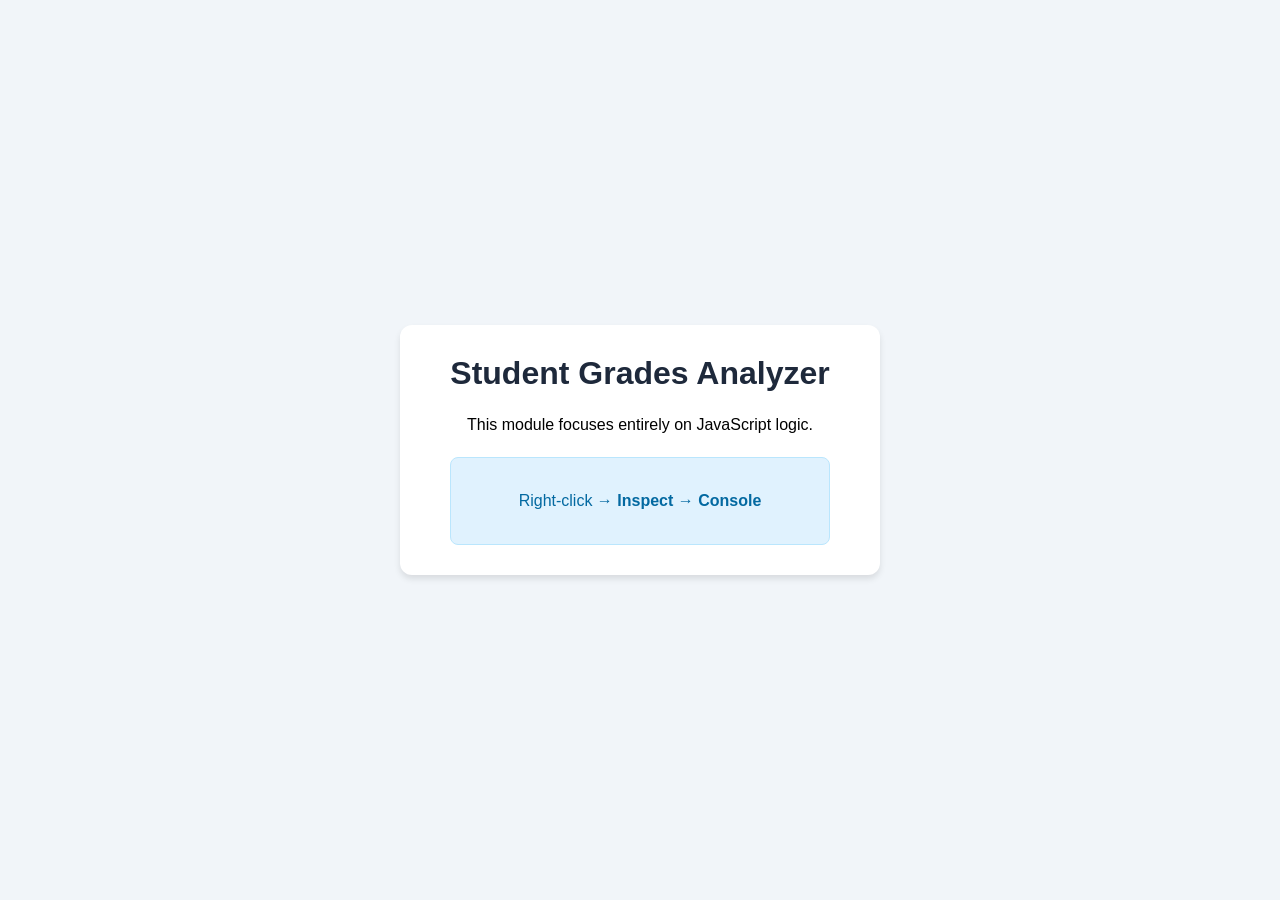
<file: Templates/01_Grade_Analyzer/index.html>
<!DOCTYPE html>
<html lang="en">
<head>
    <title>Student Grades Analyzer</title>
    <link rel="stylesheet" href="style.css">
</head>
<body>
    <div class="container">
        <h1>Student Grades Analyzer</h1>
        <p>This module focuses entirely on JavaScript logic.</p>
        <div class="instructions">
            <p>Right-click &rarr; <strong>Inspect</strong> &rarr; <strong>Console</strong></p>
        </div>
    </div>

    <script src="script.js"></script>
</body>
</html>
</file>
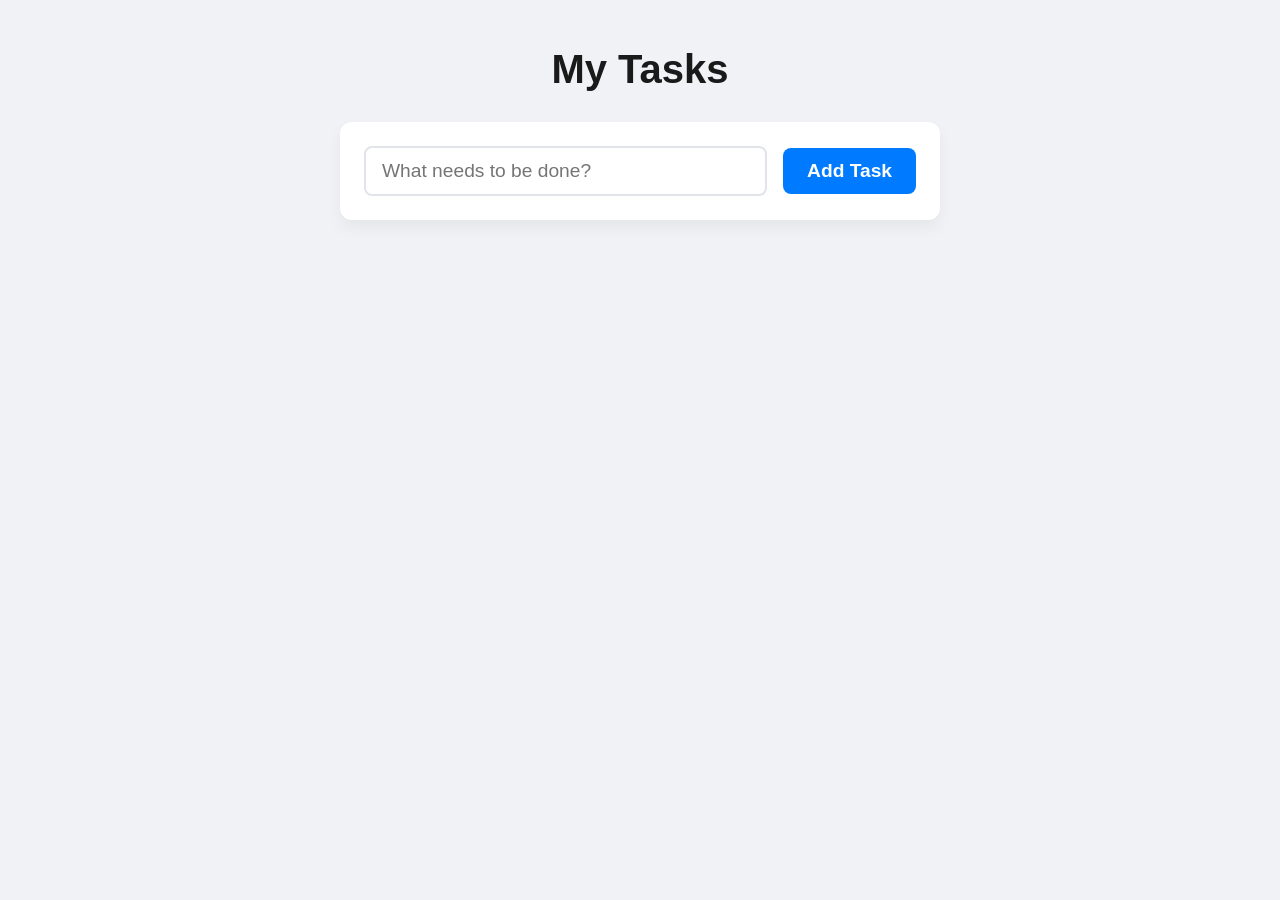
<file: Templates/02_ToDo_Page/index.html>
<!DOCTYPE html>
<html lang="en">
<head>
    <title>To-Do App</title>
    <link rel="stylesheet" href="style.css">
    <script src="script.js" defer></script>
</head>
<body>
    <div class="app-wrapper">
        <h1 id="main-title">My Tasks</h1>
        <div class="card add-task-card">
            <input type="text" id="todo-input" placeholder="What needs to be done?">
            <button id="add-btn" onclick="addTask()">Add Task</button>
        </div>
        <div id="todo-list" class="task-list">
            <!-- Tasks will appear here -->
        </div>
    </div>
</body>
</html>
</file>
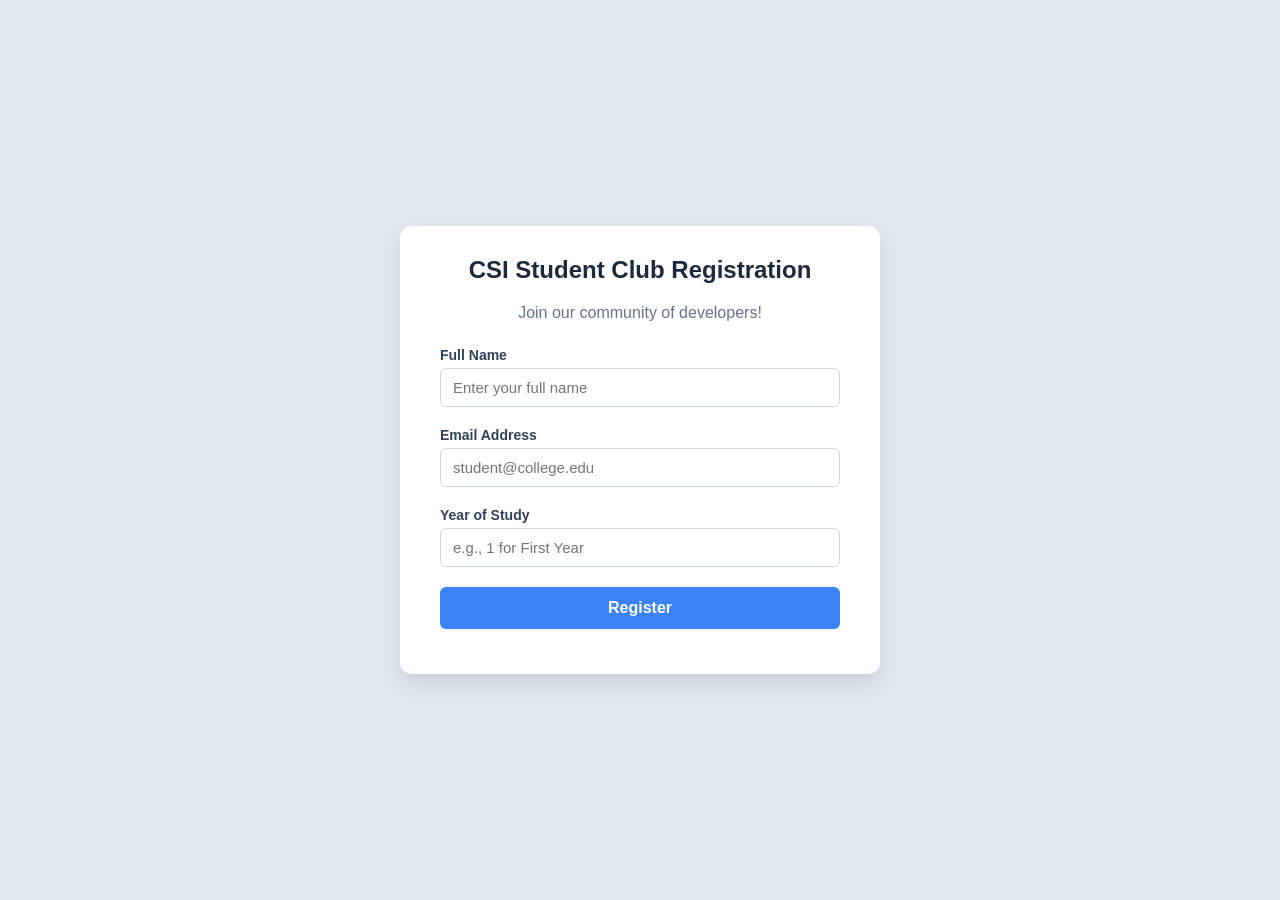
<file: Templates/03_Registration_Form/index.html>
<!DOCTYPE html>
<html lang="en">
<head>
    <meta charset="UTF-8">
    <meta name="viewport" content="width=device-width, initial-scale=1.0">
    <title>Club Registration Form</title>
    <link rel="stylesheet" href="style.css">
</head>
<body>
    <div class="card">
        <h2>CSI Student Club Registration</h2>
        <p>Join our community of developers!</p>

        <form id="registrationForm">
            <div class="input-group">
                <label for="fullName">Full Name</label>
                <input type="text" id="fullName" placeholder="Enter your full name">
            </div>

            <div class="input-group">
                <label for="studentEmail">Email Address</label>
                <input type="text" id="studentEmail" placeholder="student@college.edu">
            </div>

            <div class="input-group">
                <label for="studyYear">Year of Study</label>
                <input type="number" id="studyYear" placeholder="e.g., 1 for First Year" min="1" max="4">
            </div>

            <button type="submit" id="submitBtn">Register</button>
        </form>

        <!-- Messages will appear here -->
        <p id="errorMessage" class="error"></p>
        <p id="successMessage" class="success"></p>
    </div>

    <script src="script.js"></script>
</body>
</html>
</file>
<file: Templates/01_Grade_Analyzer/style.css>
body {
    font-family: 'Segoe UI', Tahoma, Geneva, Verdana, sans-serif;
    background-color: #f1f5f9;
    display: flex;
    justify-content: center;
    align-items: center;
    height: 100vh;
    margin: 0;
}

.container {
    background: white;
    padding: 30px 50px;
    border-radius: 12px;
    box-shadow: 0 4px 6px rgba(0, 0, 0, 0.1);
    text-align: center;
    max-width: 500px;
}

h1 {
    color: #1e293b;
    margin-top: 0;
}

.instructions {
    background-color: #e0f2fe;
    border: 1px solid #bae6fd;
    padding: 15px;
    border-radius: 8px;
    margin-top: 20px;
    color: #0369a1;
}

p {
    font-size: 16px;
    line-height: 1.5;
}
</file>
<file: Templates/02_ToDo_Page/style.css>
body {
    font-family: 'Segoe UI', Tahoma, Geneva, Verdana, sans-serif;
    background-color: #f0f2f5;
    display: flex;
    justify-content: center;
    margin: 0;
    color: #333;
}

.app-wrapper {
    width: 100%;
    max-width: 600px;
    padding: 20px;
}

#main-title {
    text-align: center;
    font-size: 2.5rem;
    margin-bottom: 30px;
    color: #1a1a1a;
}

.card {
    background: white;
    padding: 24px;
    border-radius: 12px;
    box-shadow: 0 8px 16px rgba(0,0,0,0.05);
    margin-bottom: 16px;
    display: flex;
    align-items: center;
    justify-content: space-between;
    font-size: 1.2rem;
}

.add-task-card {
    gap: 16px;
    margin-bottom: 32px;
}

#todo-input {
    flex: 1;
    padding: 12px 16px;
    border: 2px solid #e1e4e8;
    border-radius: 8px;
    font-size: 1.2rem;
    outline: none;
    transition: border-color 0.2s;
}

#todo-input:focus {
    border-color: #007bff;
}

#add-btn {
    padding: 12px 24px;
    background: #007bff;
    color: white;
    border: none;
    border-radius: 8px;
    cursor: pointer;
    font-size: 1.2rem;
    font-weight: bold;
    transition: background 0.2s;
}

#add-btn:hover {
    background: #0056b3;
}

.task-text {
    flex: 1;
    cursor: pointer;
    word-break: break-all;
    margin-right: 16px;
    transition: color 0.2s;
}

.completed .task-text {
    text-decoration: line-through;
    color: #a0a0a0;
}

.delete-btn {
    background: #ff4757;
    color: white;
    border: none;
    border-radius: 8px;
    cursor: pointer;
    padding: 10px 16px;
    font-size: 1rem;
    font-weight: bold;
    transition: background 0.2s;
}

.delete-btn:hover {
    background: #ff6b81;
}
</file>
<file: Templates/03_Registration_Form/style.css>
body {
    font-family: 'Segoe UI', Tahoma, Geneva, Verdana, sans-serif;
    background-color: #e2e8f0;
    display: flex;
    justify-content: center;
    align-items: center;
    height: 100vh;
    margin: 0;
}

.card {
    background-color: white;
    padding: 30px 40px;
    border-radius: 12px;
    box-shadow: 0 10px 20px rgba(0, 0, 0, 0.1);
    width: 100%;
    max-width: 400px;
}

h2 {
    margin-top: 0;
    color: #1e293b;
    text-align: center;
}

p {
    text-align: center;
    color: #64748b;
    margin-bottom: 25px;
}

.input-group {
    margin-bottom: 20px;
    display: flex;
    flex-direction: column;
}

label {
    margin-bottom: 5px;
    font-weight: 600;
    color: #334155;
    font-size: 14px;
}

input {
    padding: 10px 12px;
    border: 1px solid #cbd5e1;
    border-radius: 6px;
    font-size: 15px;
    transition: border-color 0.2s;
}

input:focus {
    outline: none;
    border-color: #3b82f6;
    box-shadow: 0 0 0 3px rgba(59, 130, 246, 0.1);
}

button {
    width: 100%;
    padding: 12px;
    background-color: #3b82f6;
    color: white;
    border: none;
    border-radius: 6px;
    font-size: 16px;
    font-weight: bold;
    cursor: pointer;
    transition: background-color 0.2s;
}

button:hover {
    background-color: #2563eb;
}

/* Modifier classes for JS interaction */
.error {
    color: #ef4444;
    font-size: 14px;
    font-weight: 500;
    margin-top: 15px;
    margin-bottom: 0;
}

.success {
    color: #10b981;
    font-size: 15px;
    font-weight: bold;
    margin-top: 15px;
    margin-bottom: 0;
}
</file>
